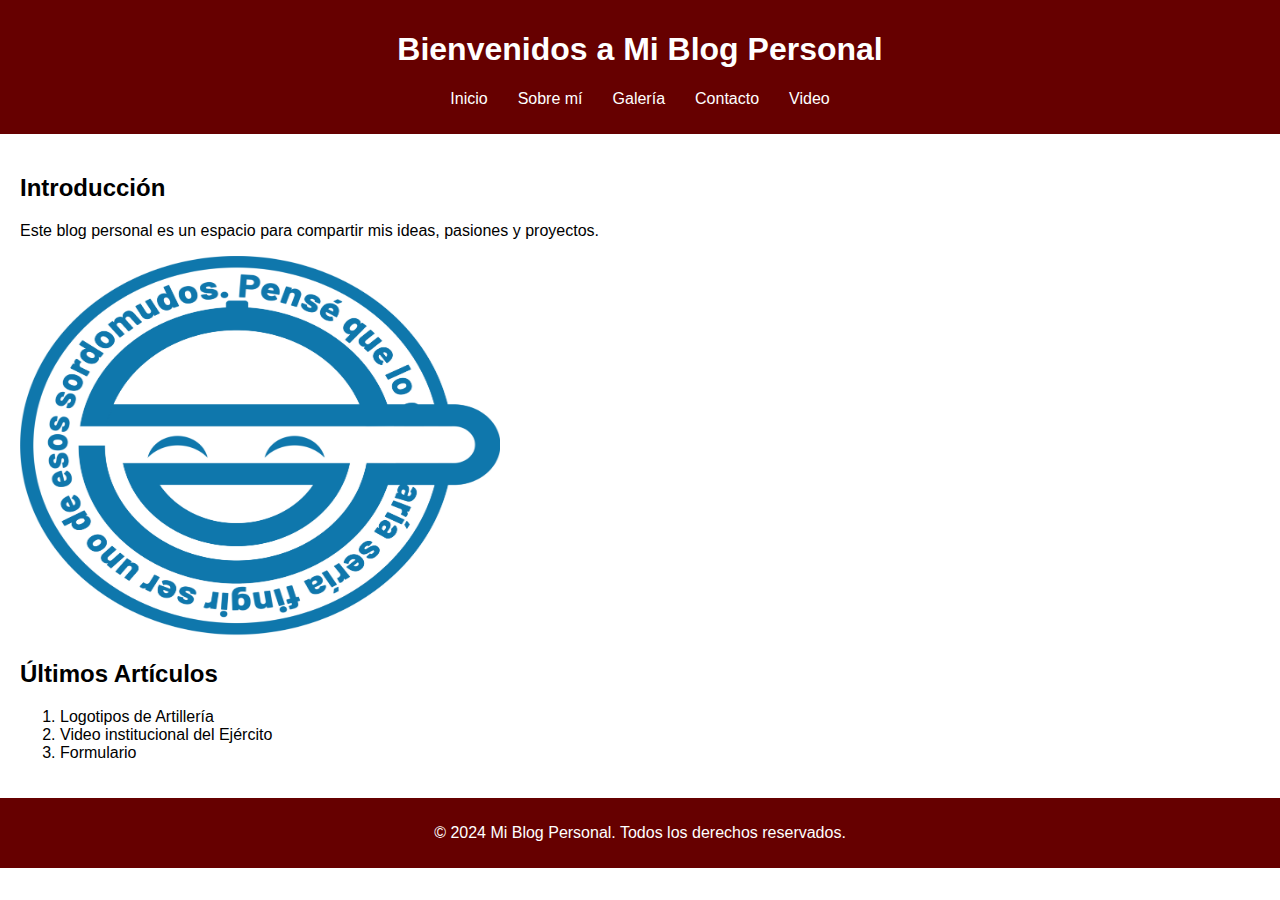
<file: index.html>
<!DOCTYPE html>
<html lang="es">
<head>
    <meta charset="UTF-8">
    <meta name="viewport" content="width=device-width, initial-scale=1.0">
    <title>Mi Blog Personal</title>
    <link rel="stylesheet" href="css/style.css">
</head>
<body>
    <header>
        <h1>Bienvenidos a Mi Blog Personal</h1>
        <nav>
            <ul>
                <li><a href="index.html">Inicio</a></li>
                <li><a href="about.html">Sobre mí</a></li>
                <li><a href="gallery.html">Galería</a></li>
                <li><a href="contact.html">Contacto</a></li>
                <li><a href="video.html">Video</a></li>
            </ul>
        </nav>
    </header>
    <main>
        <section>
            <h2>Introducción</h2>
            <p>Este blog personal es un espacio para compartir mis ideas, pasiones y proyectos.</p>
            <style></style>
            <img src="imagenes/el homrbe que rie copia2.jpg" alt="Imagen introductoria del blog" width="480" height="380" >
        </section>
        <section>
            <h2>Últimos Artículos</h2>
            <ol>
                <li>Logotipos de Artillería</li>
                <li>Video institucional del Ejército</li>
                <li>Formulario</li>
            </ol>
        </section>
    </main>
    <footer>
        <p>&copy; 2024 Mi Blog Personal. Todos los derechos reservados.</p>
    </footer>
</body>
</html>
</file>
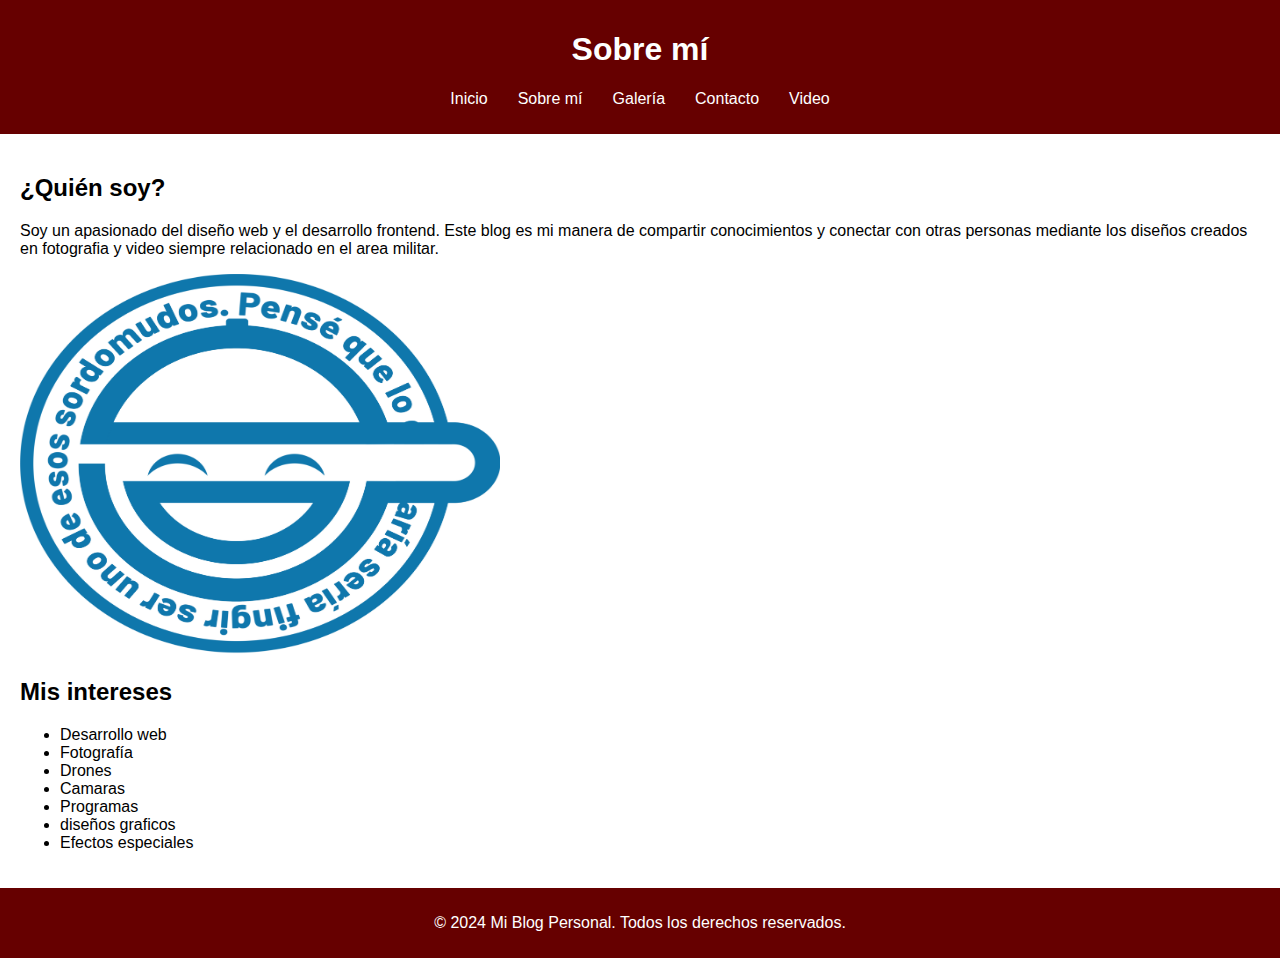
<file: about.html>
<!DOCTYPE html>
<html lang="es">
<head>
    <meta charset="UTF-8">
    <meta name="viewport" content="width=device-width, initial-scale=1.0">
    <title>Sobre mí</title>
    <link rel="stylesheet" href="css/style.css">
</head>
<body>
    <header>
        <h1>Sobre mí</h1>
        <nav>
            <ul>
                <li><a href="index.html">Inicio</a></li>
                <li><a href="about.html">Sobre mí</a></li>
                <li><a href="gallery.html">Galería</a></li>
                <li><a href="contact.html">Contacto</a></li>
                <li><a href="video.html">Video</a></li>
            </ul>
        </nav>
    </header>
    <main>
        <section>
            <h2>¿Quién soy?</h2>
            <p>Soy un apasionado del diseño web y el desarrollo frontend. Este blog es mi manera de compartir conocimientos y conectar con otras personas mediante los diseños creados en fotografia y video siempre relacionado en el area militar.</p>
            <img src="imagenes\el homrbe que rie copia2.jpg" alt="Foto sobre mí" width="480" height="380">
        </section>
        <section>
            <h2>Mis intereses</h2>
            <ul>
                <li>Desarrollo web</li>
                <li>Fotografía</li>
                <li>Drones</li>
                <li>Camaras</li>
                <li>Programas</li>
                <li>diseños graficos</li>
                <li>Efectos especiales</li>
            </ul>
        </section>
    </main>
    <footer>
        <p>&copy; 2024 Mi Blog Personal. Todos los derechos reservados.</p>
    </footer>
</body>
</html>
</file>
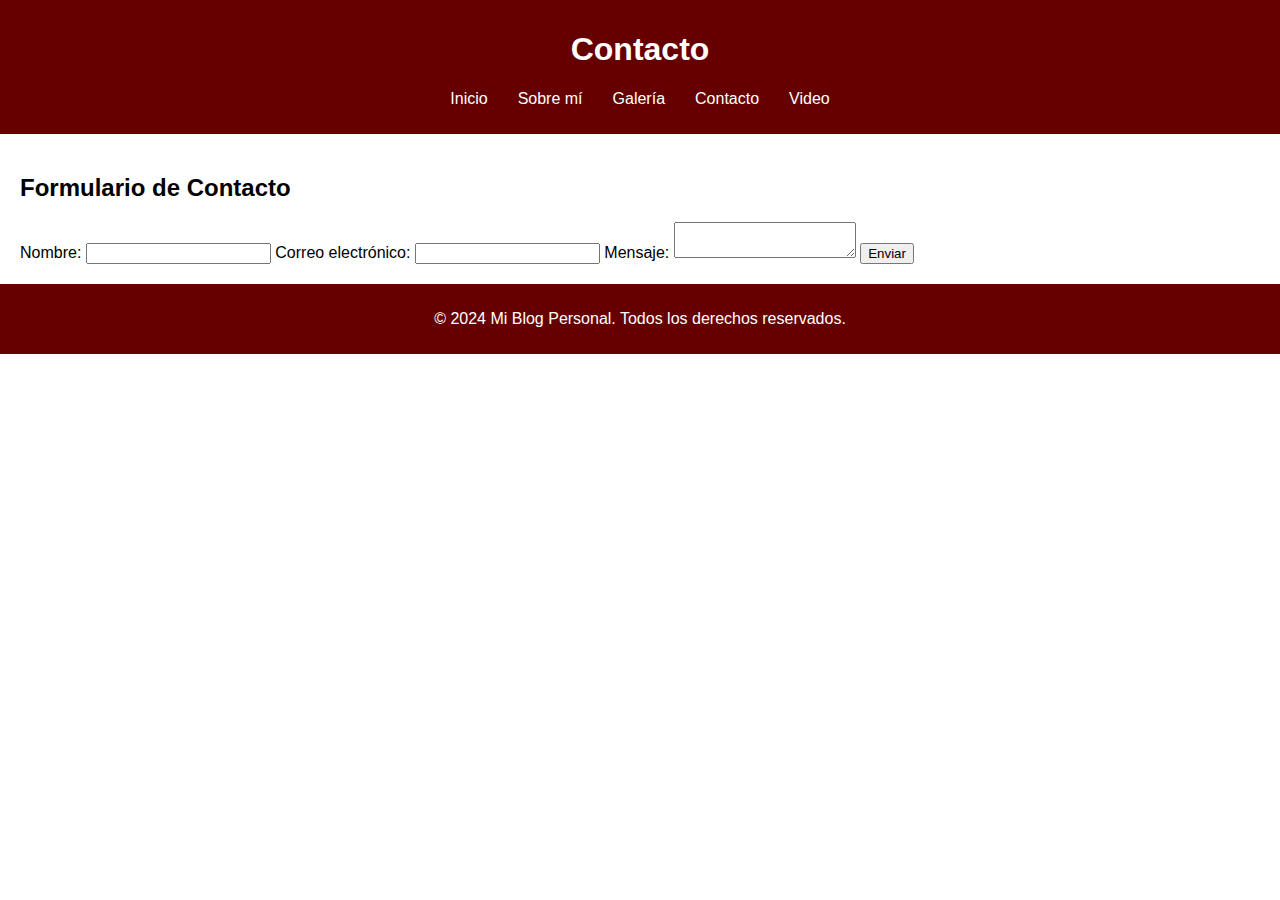
<file: contact.html>
<!DOCTYPE html>
<html lang="es">
<head>
    <meta charset="UTF-8">
    <meta name="viewport" content="width=device-width, initial-scale=1.0">
    <title>Contacto</title>
    <link rel="stylesheet" href="css/style.css">
</head>
<body>
    <header>
        <h1>Contacto</h1>
        <nav>
            <ul>
                <li><a href="index.html">Inicio</a></li>
                <li><a href="about.html">Sobre mí</a></li>
                <li><a href="gallery.html">Galería</a></li>
                <li><a href="contact.html">Contacto</a></li>
                <li><a href="video.html">Video</a></li>
            </ul>
        </nav>
    </header>
    <main>
        <section>
            <h2>Formulario de Contacto</h2>
            <form action="#" method="post">
                <label for="name">Nombre:</label>
                <input type="text" id="name" name="name" required>
                <label for="email">Correo electrónico:</label>
                <input type="email" id="email" name="email" required>
                <label for="message">Mensaje:</label>
                <textarea id="message" name="message" required></textarea>
                <button type="submit">Enviar</button>
            </form>
        </section>
    </main>
    <footer>
        <p>&copy; 2024 Mi Blog Personal. Todos los derechos reservados.</p>
    </footer>
</body>
</html>
</file>
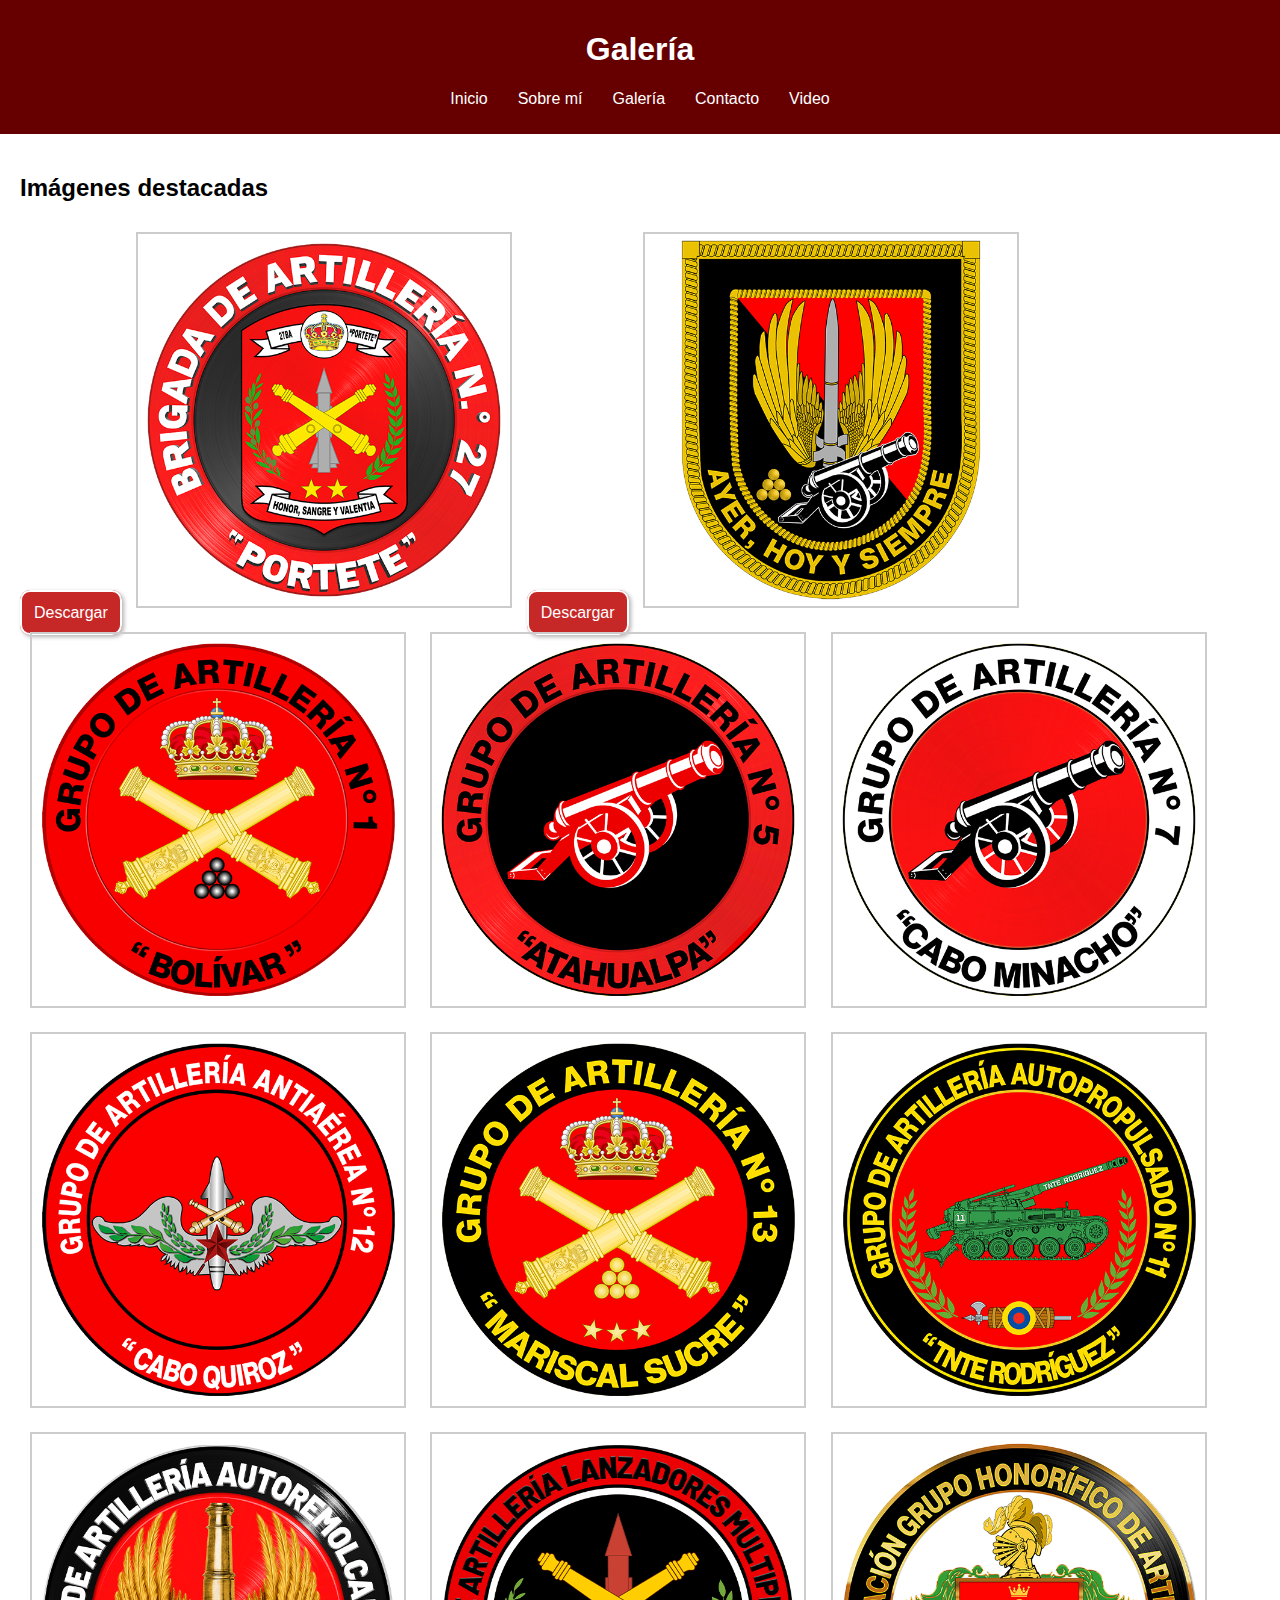
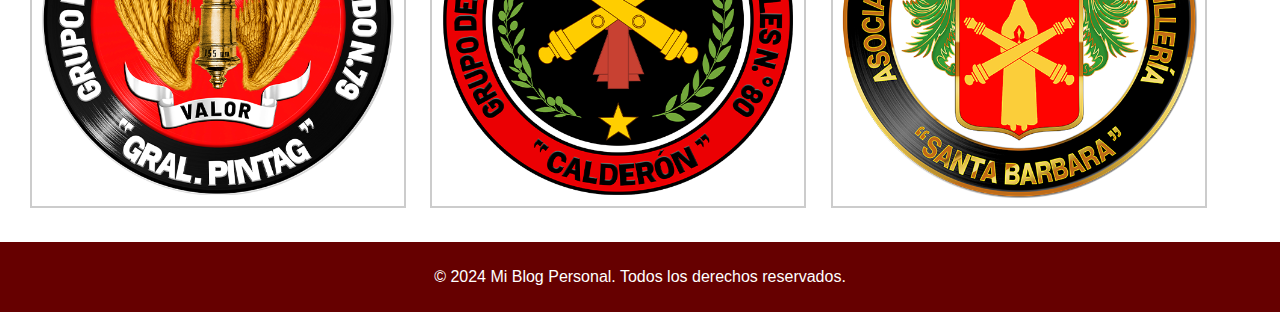
<file: gallery.html>
<!DOCTYPE html>
<html lang="es">
<head>
    <meta charset="UTF-8">
    <meta name="viewport" content="width=device-width, initial-scale=1.0">
    <title>Galería</title>
    <link rel="stylesheet" href="css/style.css">
</head>
<body>
    <header>
        <h1>Galería</h1>
        <nav>
            <ul>
                <li><a href="index.html">Inicio</a></li>
                <li><a href="about.html">Sobre mí</a></li>
                <li><a href="gallery.html">Galería</a></li>
                <li><a href="contact.html">Contacto</a></li>
                <li><a href="video.html">Video</a></li>
            </ul>
        </nav>
    </header>
    <main>
        <section>
            <h2>Imágenes destacadas</h2>
            <div class="gallery">
                <a href="imagenes\27ba.webp" download="mi-archivo.jpg" class="boton-descarga-2">Descargar</a>
                <img src="imagenes\27ba.webp" alt="Foto 1">
                <a href="imagenes\arma artilleria.webp" download="mi-archivo.jpg" class="boton-descarga-2">Descargar</a>
                <img src="imagenes\arma artilleria.webp" alt="Foto 2">
                <img src="imagenes\ga1.webp" alt="Foto 3">
                <img src="imagenes\ga5.webp" alt="Foto 4">
                <img src="imagenes\ga7 minacho.webp" alt="Foto 5">
                <img src="imagenes\ga12.webp" alt="Foto 6">
                <img src="imagenes\ga13.webp" alt="Foto 7">
                <img src="imagenes\gaap11.webp" alt="Foto 8">
                <img src="imagenes\gaar79.webp" alt="Foto 9">
                <img src="imagenes\logo galm80.webp" alt="Foto 10">
                <img src="imagenes\santa barbara.webp" alt="Foto 11">
                
            </div>
        </section>
    </main>
    <footer>
        <p>&copy; 2024 Mi Blog Personal. Todos los derechos reservados.</p>
    </footer>
</body>
</html>
</file>
<file: css/style.css>
body {
    font-family:Helvetica;
    margin: 0;
    padding: 0;
}
header, footer {
    font-family:Helvetica;
    background-color: #660000;
    color: white;
    text-align: center;
    padding: 10px 0;
}
nav ul {
    list-style: none;
    padding: 0;
    display: flex;
    justify-content: center;
}
nav ul li {
    margin: 0 15px;
}
nav ul li a {
    text-decoration: none;
    color: white;
}
main {
    padding: 20px;
}
.gallery img {
    width: 30%;
    margin: 10px;
    border: 2px solid #ccc;
}

.boton-descarga-2 {
    padding: 12px;
    background-color: #c62828;
    color: #fff;
    text-decoration: none;
    border: 2px solid #fff;
    border-radius: 10px;
    box-shadow: 2px 2px 4px rgba(0,0,0,0.3);
  }
  
  .boton-descarga-2:hover {
    background-color: #e53935;
  }
</file>
